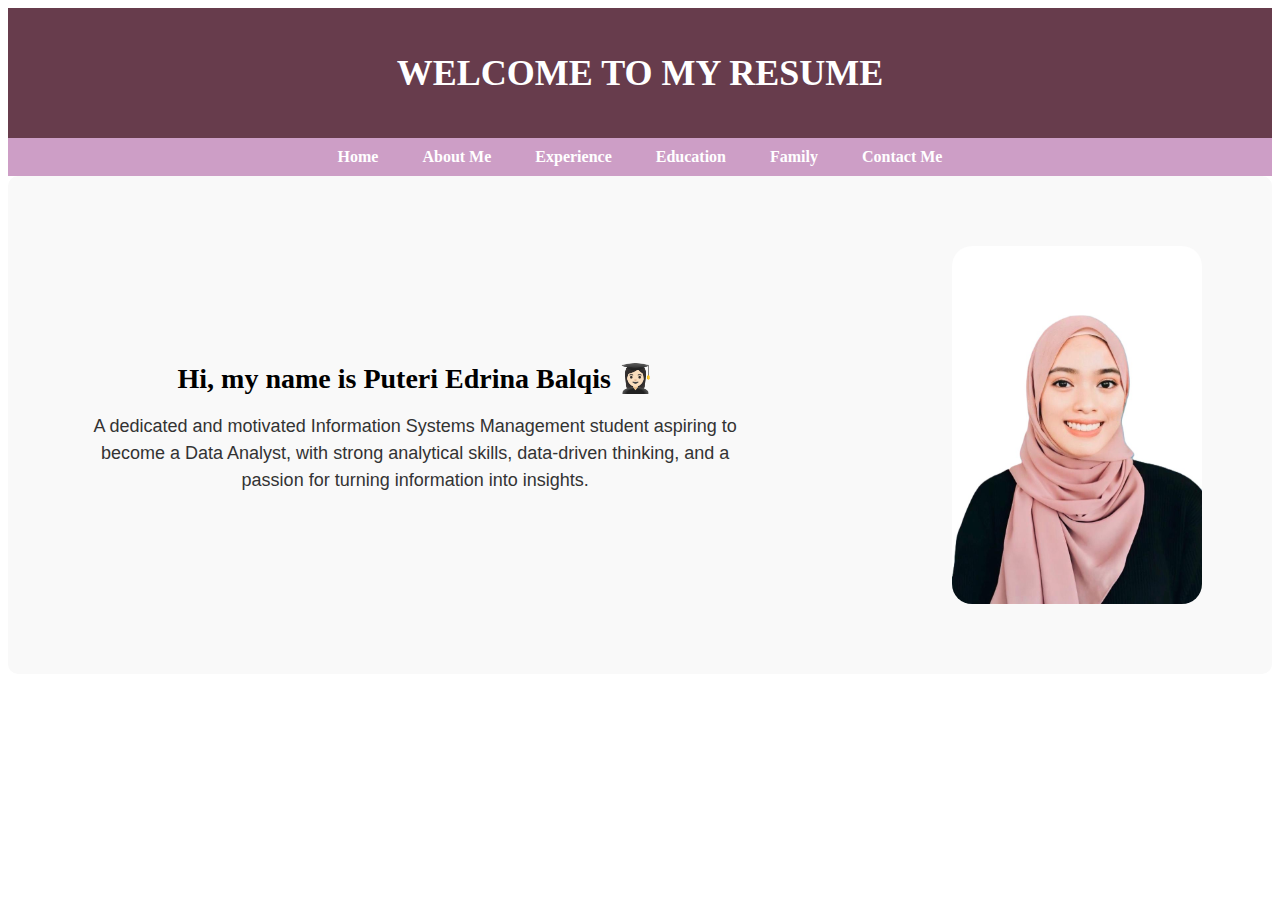
<file: index.html>
<html>
<head>
  <title> Edrina's Resume </title>
  <link rel="stylesheet" href="css/style.css">
</head>
<body>

  <header>
    <h1>WELCOME TO MY RESUME</h1>
  </header>

  <nav>
    <a href="index.html">Home</a>
    <a href="about.html">About Me</a>
    <a href="experience.html">Experience</a>
    <a href="education.html">Education</a>
    <a href="family.html">Family</a>
    <a href="contact.html">Contact Me</a>
  </nav>

  <div class="intro-section">
    <div class="intro-text">
      <h2>Hi, my name is Puteri Edrina Balqis 👩🏻‍🎓</h2>
      <p>A dedicated and motivated Information Systems Management student aspiring to become a Data Analyst, with strong analytical skills, data-driven thinking, and a passion for turning information into insights.</p>
    </div>

    <div class="image-area">
      <img src="images/puteri photo.jpg" alt="Puteri Edrina">
    </div>

</body>
</html>
</file>
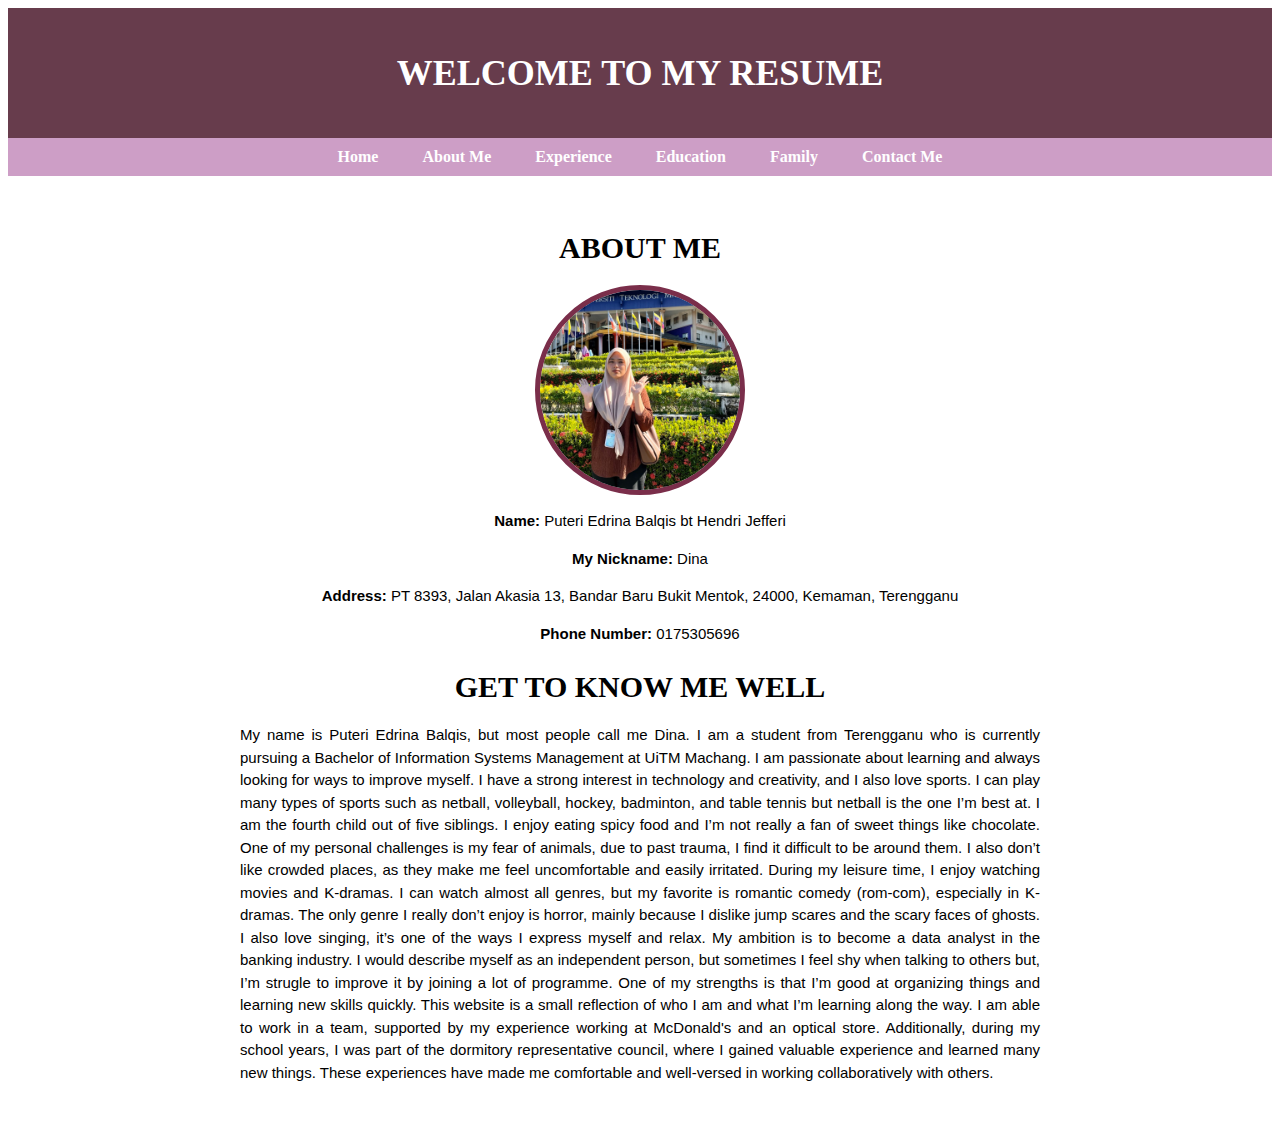
<file: about.html>
<html>
<head>
  <title>About Me</title>
  <link rel="stylesheet" href="css/style.css">
</head>

<body>

  <header>
    <h1>WELCOME TO MY RESUME</h1>
  </header>

  <nav>
    <a href="index.html">Home</a>
    <a href="about.html">About Me</a>
    <a href="experience.html">Experience</a>
    <a href="education.html">Education</a>
    <a href="family.html">Family</a>
    <a href="contact.html">Contact Me</a>
  </nav>

  <div class="container">
    <h2>ABOUT ME</h2>
    <img src="images/my photo 1.jpg" alt="Profile Picture" class="profile">
    <p><strong>Name:</strong> Puteri Edrina Balqis bt Hendri Jefferi</p>
    <p><strong>My Nickname:</strong> Dina</p>
    <p><strong>Address:</strong> PT 8393, Jalan Akasia 13, Bandar Baru Bukit Mentok, 24000, Kemaman, Terengganu</p>
    <p><strong>Phone Number:</strong> 0175305696</p>
  
   
      <h2>GET TO KNOW ME WELL</h2>

      <p style= text-align:justify> My name is Puteri Edrina Balqis, but most people call me Dina. I am a student from Terengganu who is currently pursuing a Bachelor of Information Systems Management at UiTM Machang. I am passionate about learning and always looking for ways to improve myself. I have a strong interest in technology and creativity, and I also love sports. I can play many types of sports such as netball, volleyball, hockey, badminton, and table tennis but netball is the one I’m best at. I am the fourth child out of five siblings. I enjoy eating spicy food and I’m not really a fan of sweet things like chocolate. One of my personal challenges is my fear of animals, due to past trauma, I find it difficult to be around them. I also don’t like crowded places, as they make me feel uncomfortable and easily irritated. During my leisure time, I enjoy watching movies and K-dramas. I can watch almost all genres, but my favorite is romantic comedy (rom-com), especially in K-dramas. The only genre I really don’t enjoy is horror, mainly because I dislike jump scares and the scary faces of ghosts. I also love singing, it’s one of the ways I express myself and relax. My ambition is to become a data analyst in the banking industry. I would describe myself as an independent person, but sometimes I feel shy when talking to others but, I’m strugle to improve it by joining a lot of programme. One of my strengths is that I’m good at organizing things and learning new skills quickly. This website is a small reflection of who I am and what I’m learning along the way. I am able to work in a team, supported by my experience working at McDonald's and an optical store. Additionally, during my school years, I was part of the dormitory representative council, where I gained valuable experience and learned many new things. These experiences have made me comfortable and well-versed in working collaboratively with others.
    </p>

</div>

  </body>
</html>
</file>
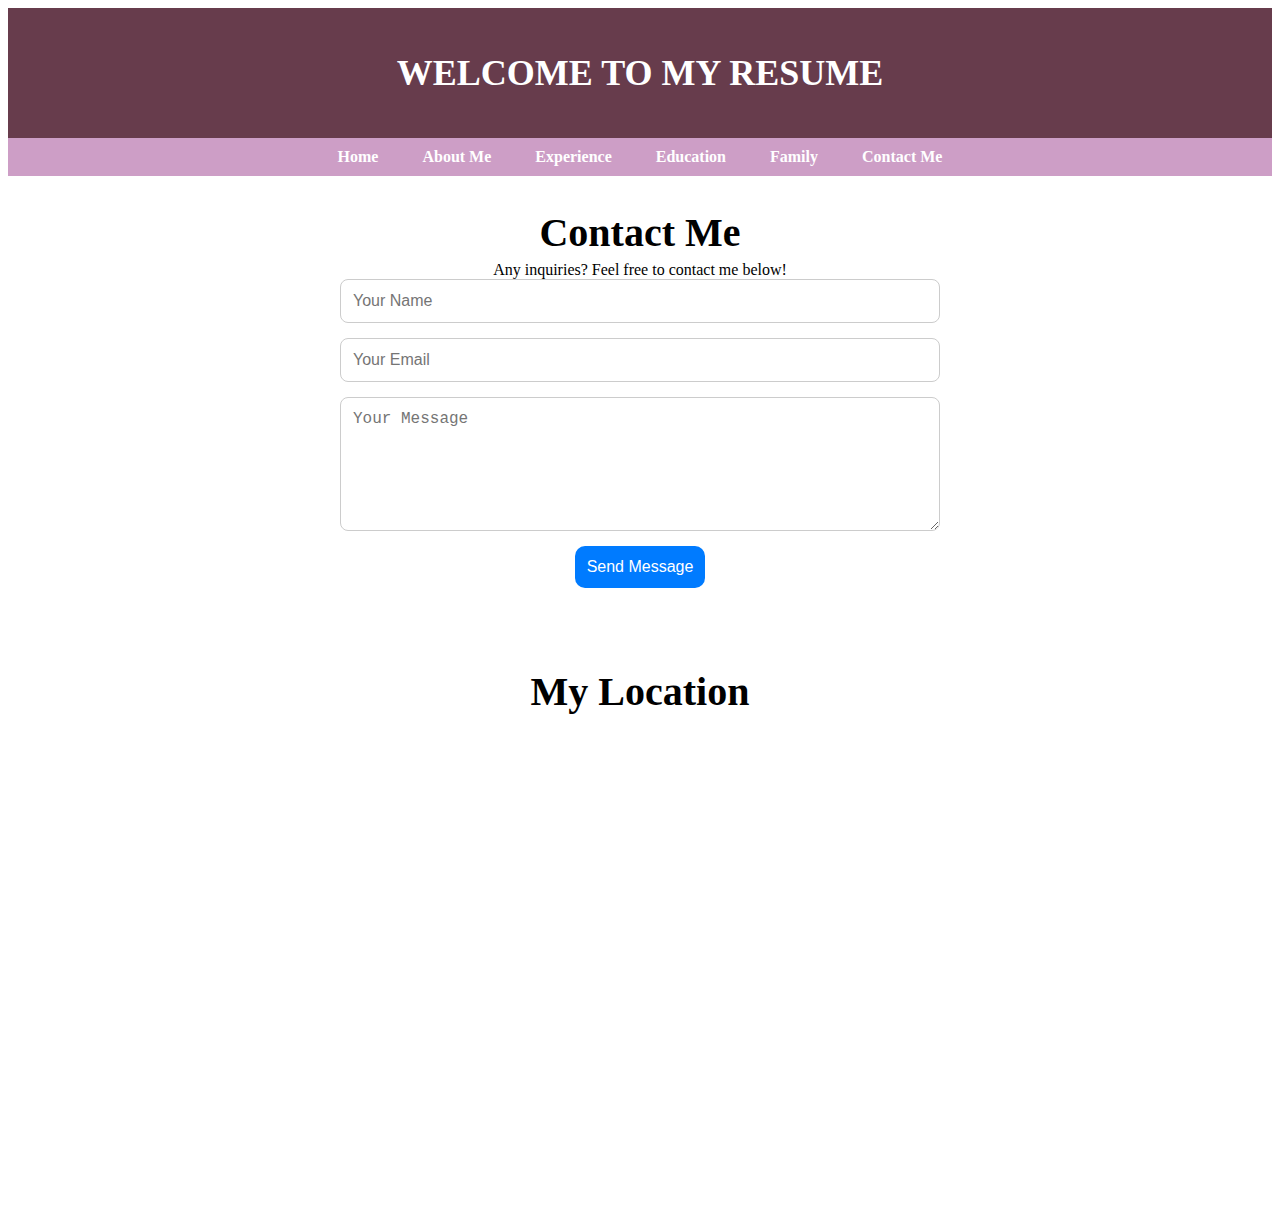
<file: contact.html>
<html>
<head>
    <title> Contact Me </title>
    <link rel="stylesheet" href="css/style.css">
</head>

<body>

    <header>
        <h1>WELCOME TO MY RESUME</h1>
    </header>
        
    <nav>
        <a href="index.html">Home</a>
        <a href="about.html">About Me</a>
        <a href="experience.html">Experience</a>
        <a href="education.html">Education</a>
        <a href="family.html">Family</a>
        <a href="contact.html">Contact Me</a>
    </nav>

    <section class="contact-section">
        <h2>Contact Me</h2>
        <div>Any inquiries? Feel free to contact me below!</div>
        <div class="contact-form">
          <form action="mailto:edrinahendri99@gmail.com" method="post" enctype="text/plain">
          <input type="text" name="name" placeholder="Your Name" required>
          <input type="email" name="email" placeholder="Your Email" required>
          <textarea name="message" placeholder="Your Message" rows="6" required></textarea>
          <button type="submit">Send Message</button>
          </form>
        </div>
        
  <div class="container">
    <h2>My Location </h2>
    <div class="map">
     <iframe src="https://www.google.com/maps/embed?pb=!1m18!1m12!1m3!1d27935.345233100714!2d103.38069841329641!3d4.2355356272461036!2m3!1f0!2f0!3f0!3m2!1i1024!2i768!4f13.1!3m3!1m2!1s0x31c8865793f5bf99%3A0x76dca02146558597!2sBandar%20Baru%20Bukit%20Mentok%2C%2024000%20Chukai%2C%20Terengganu!5e1!3m2!1sen!2smy!4v1751812955507!5m2!1sen!2smy" width="600" height="450" style="border:0;" allowfullscreen="" loading="lazy" referrerpolicy="no-referrer-when-downgrade"></iframe>
    </div>
 </div>
    </section>
</body>
</html>
</file>
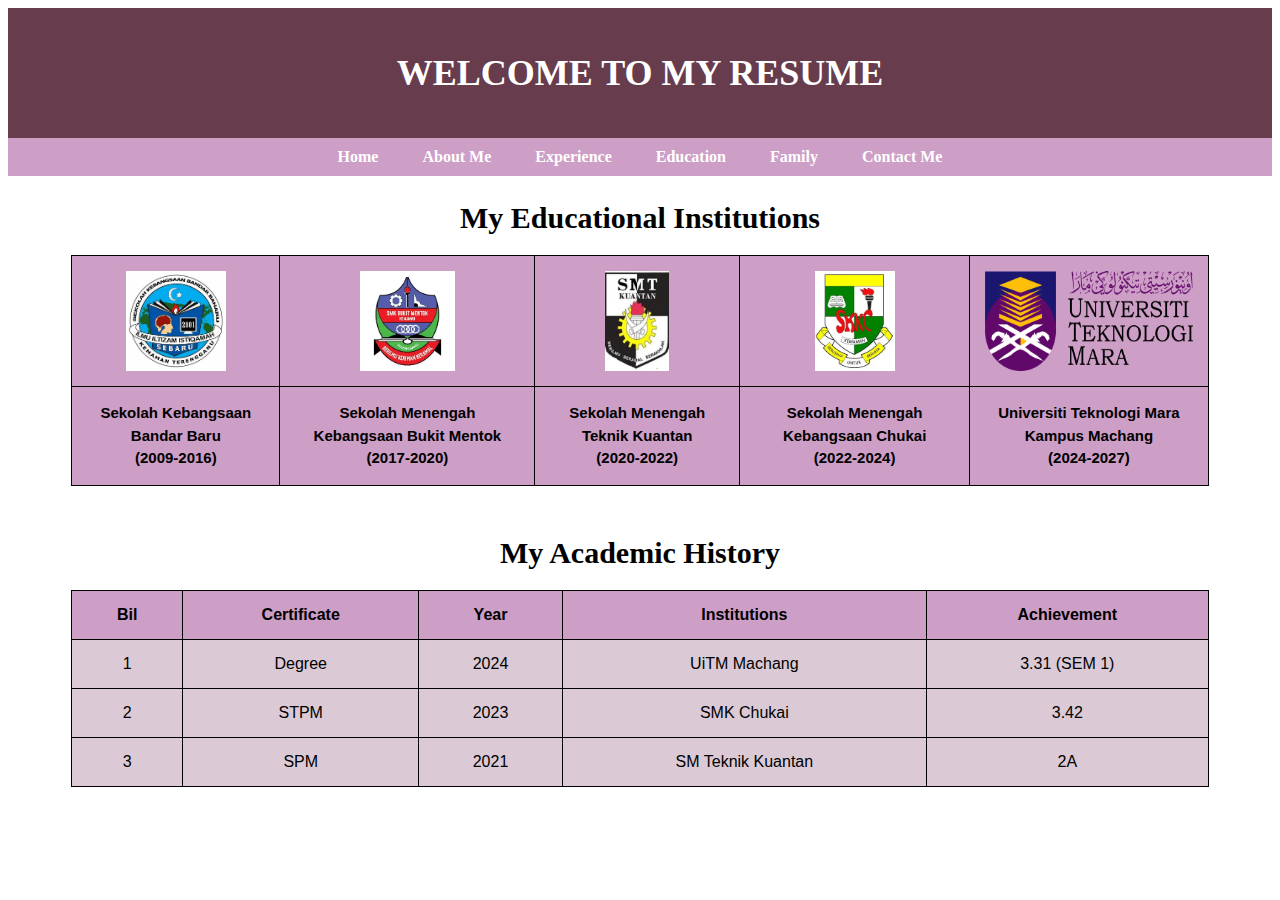
<file: education.html>
<html>
<head>
    <title> My Educational </title>
    <link rel = "stylesheet" href="css/style.css">
</head>

<body>
	   <header>
        <h1>WELCOME TO MY RESUME</h1>
    </header>

    <nav>
        <a href="index.html">Home</a>
        <a href="about.html">About Me</a>
        <a href="experience.html">Experience</a>
        <a href="education.html">Education</a>
        <a href="family.html">Family</a>
        <a href="contact.html">Contact Me</a>
    </nav>
	
	<h2> My Educational Institutions</h2>
<section>
        <table border="1" width="450" align="center">
		<tr height="50">
		<th align="center" valign="center"> <img src="images/logo skbb.jpeg"> <a> </th>
		<th align="center" valign="center"> <img src="images/smk bm.webp"> <a></th>
		<th align="center" valign="center"> <img src="images/sm teknik ktn.webp"> <a> </th>
        <th align="center" valign="center"> <img src="images/smc.webp"> <a></th>
		<th align="center" valign="center"> <img src="images/uitm.png"> <a> </th>
	</tr>
	</tr>
	<tr height="50">
		<th align="center" valign="center"> <p> Sekolah Kebangsaan Bandar Baru <br> (2009-2016) </br> </p> </th>
		<th align="center" valign="center"> <p> Sekolah Menengah Kebangsaan Bukit Mentok <br> (2017-2020) </br> </p>  </th>
		<th align="center" valign="center"> <p> Sekolah Menengah Teknik Kuantan <br> (2020-2022) </br> </p> </th>
        <th align="center" valign="center"> <p> Sekolah Menengah Kebangsaan Chukai <br> (2022-2024) </br> </p>  </th>
		<th align="center" valign="center"> <p> Universiti Teknologi Mara Kampus Machang <br> (2024-2027) </br> </p> </th>
	</tr>
	</tr>
</table> 

      <h2 align="center ">My Academic History</h2>

       <table border="1" width="450" align="center">
        <tr>
            <th>Bil</th>
            <th>Certificate</th>
            <th>Year</th>
            <th>Institutions</th>
            <th>Achievement</th>
        </tr>

        <tr>
            <td>1</td>
            <td>Degree</td>
            <td>2024 </td>
            <td>UiTM Machang</td>
            <td>3.31 (SEM 1)</td>
        </tr>

        <tr>
            <td>2</td>
            <td>STPM</td>
            <td>2023 </td>
            <td>SMK Chukai </td>
            <td>3.42</td>
        </tr>

        <tr>
            <td>3</td>
            <td>SPM </td>
            <td>2021 </td>
            <td>SM Teknik Kuantan</td>
            <td>2A</td>
        </tr>

	</table>
</section>
</body>

</html>
</file>
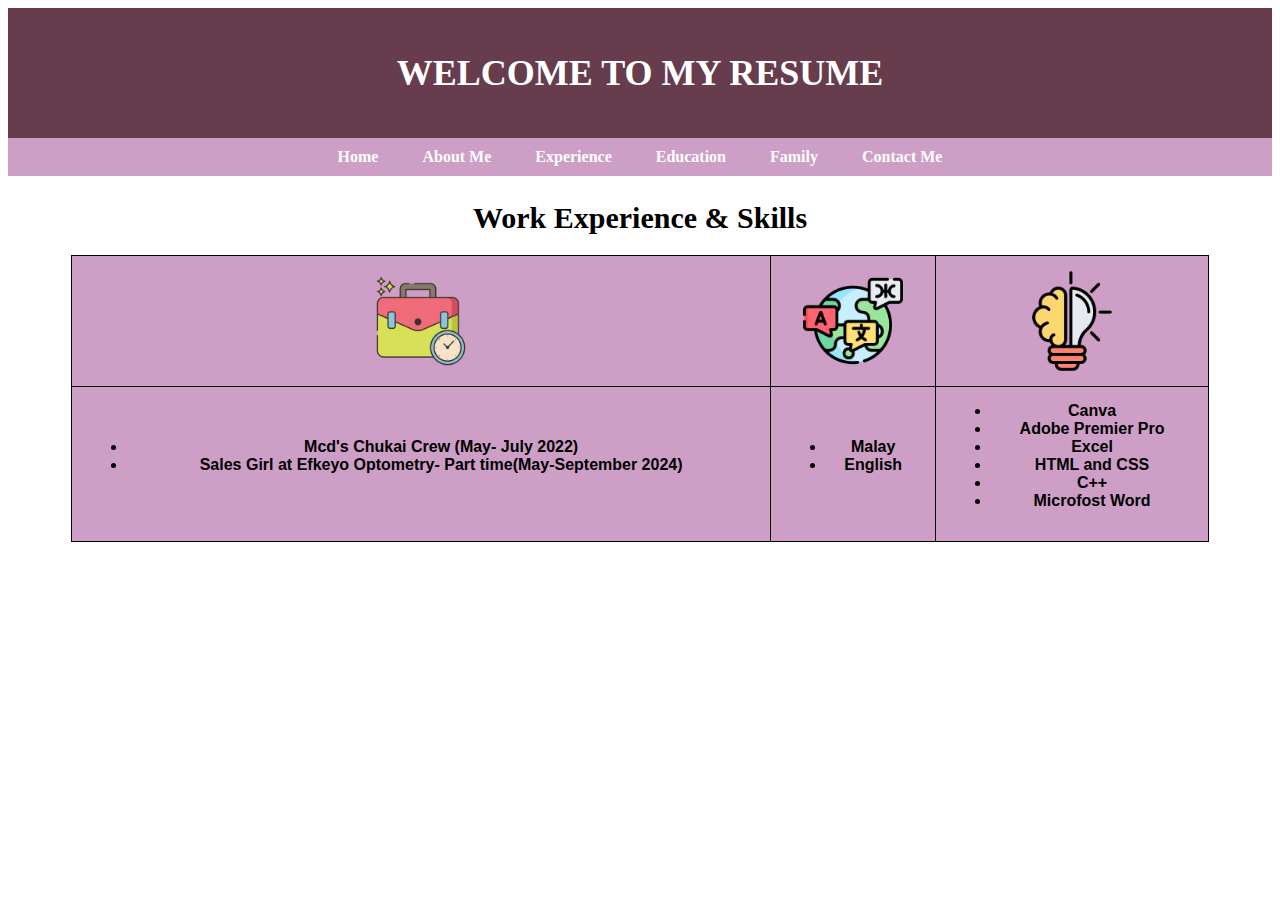
<file: experience.html>
<html>
<head>
    <title> My Experience </title>
      <link rel = "stylesheet" href="css/style.css">
</head>
<body>
    <header>
        <h1>WELCOME TO MY RESUME</h1>
    </header>

    <nav>
        <a href="index.html">Home</a>
        <a href="about.html">About Me</a>
        <a href="experience.html">Experience</a>
        <a href="education.html">Education</a>
        <a href="family.html">Family</a>
        <a href="contact.html">Contact Me</a>
    </nav>

	<h2> Work Experience & Skills </h2>
<section>
	<table border="1" width="500" align="center" cellspacing="0" cellpadding="30">
	<tr height="50">
		<th align="center" valign="center"> <img src="images/workingexperience.png"> <a> </th>
		<th align="center" valign="center"> <img src="images/language.png"> <a></th>
		<th align="center" valign="center"> <img src="images/skills.png"> <a> </th>
	</tr>
	<tr height="100">
		<th align="center" valign="center"> <ul> <li>Mcd's Chukai Crew (May- July 2022) </li> <li> Sales Girl at Efkeyo Optometry- Part time(May-September 2024)</li> </ul> </th>
		<th align="center" valign="center"> <ul> <li> Malay </li> <li> English </li> </ul> </th>
		<th align="center" valign="center"> <ul> <li> Canva </li> <li> Adobe Premier Pro </li> <li> Excel </li> <li> HTML and CSS </li> <li> C++ </li> <li>Microfost Word </li></ul> </th>
	</tr>
	</table>
</section>
</body>

</html>
</file>
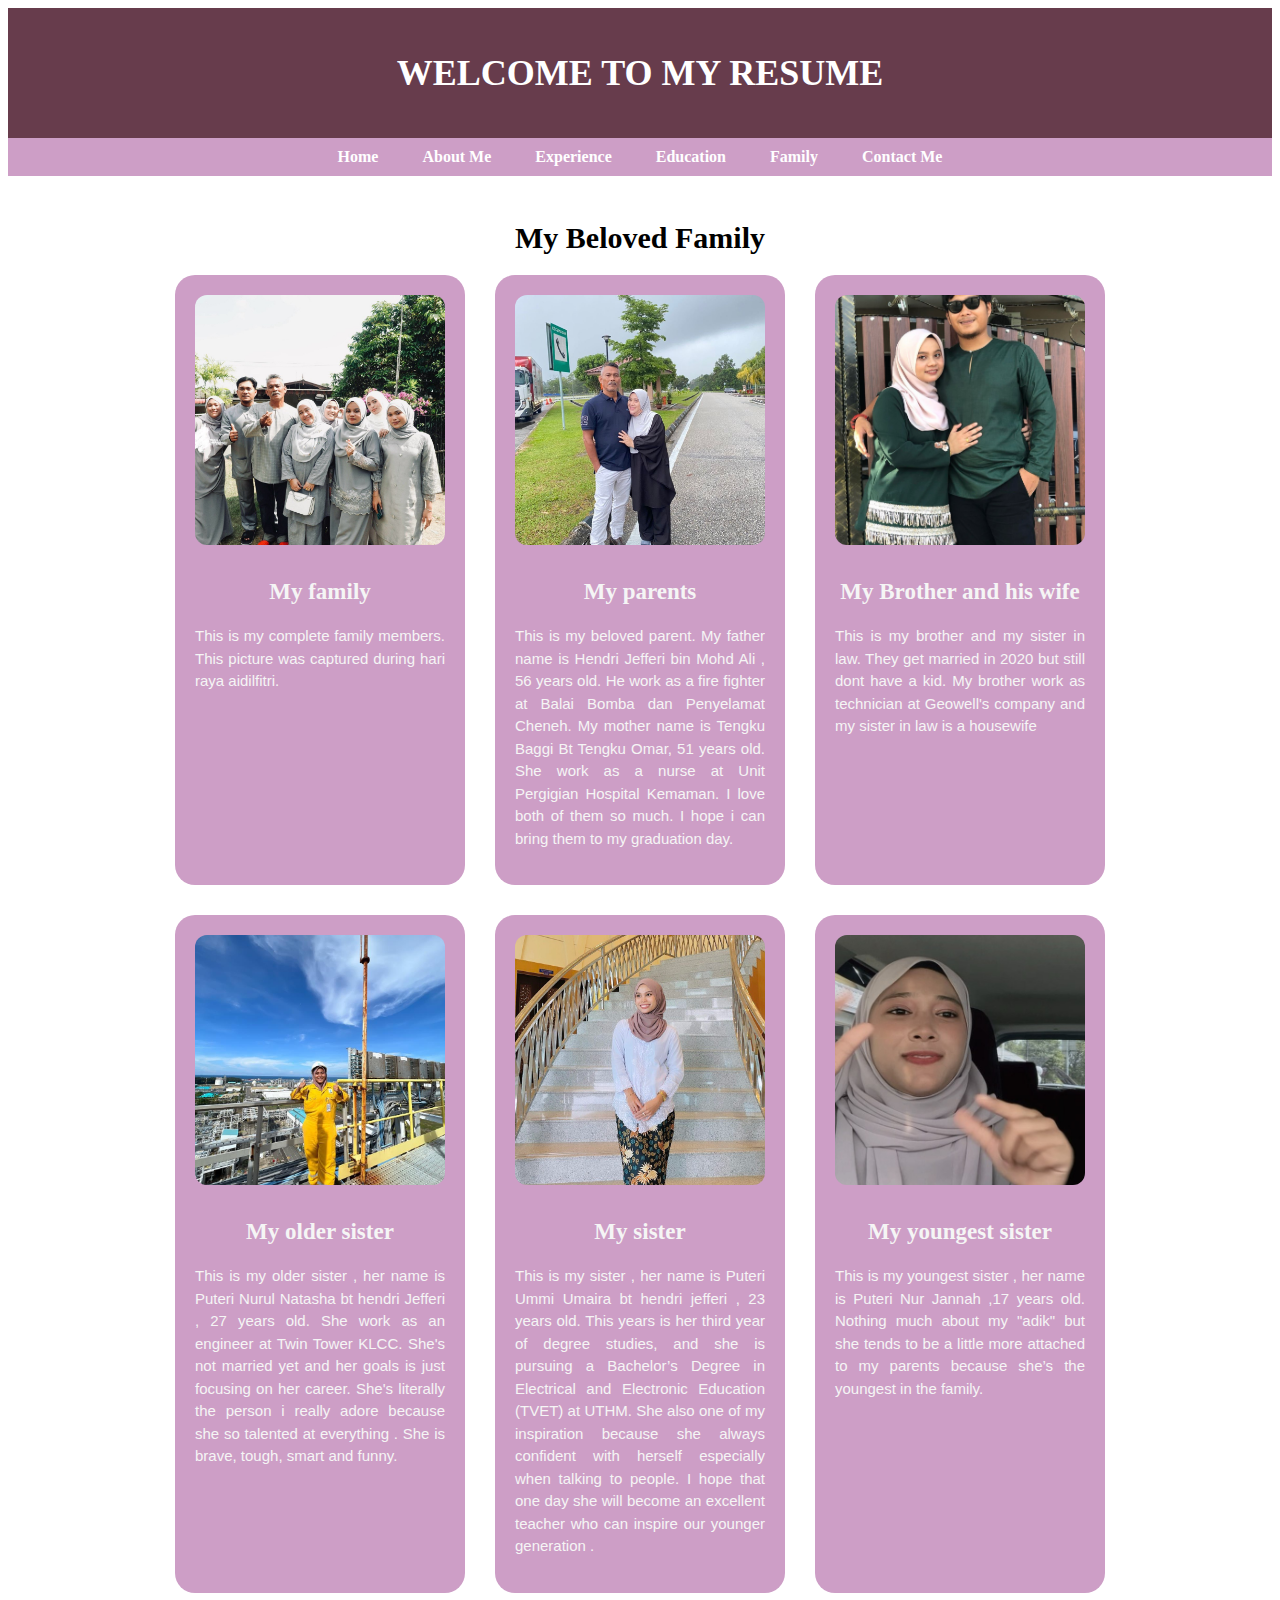
<file: family.html>
<head>
  <title>My Family</title>
  <link rel="stylesheet" href="css/style.css">
  <link href="https://fonts.googleapis.com/css2?family=Poppins:wght@300;600&display=swap" rel="stylesheet">
</head>
  <header>
    <body>

	   <h1>WELCOME TO MY RESUME</h1>
	   </header>
	   
	   <nav>
	    <a href="index.html">Home</a>
      <a href="about.html">About Me</a>
      <a href="experience.html">Experience</a>
      <a href="education.html">Education</a>
			<a href="family.html">Family</a>
      <a href="contact.html">Contact Me</a>
		</nav>

  
  <section class="family-section">
    <h2>My Beloved Family</h2>
    
    <div class="family-container">
     
     <div class="member-card">
        <img src="images/family 5.jpg" alt="my family">
        <h2>My family</h2>
        <p>This is my complete family members. This picture was captured during hari raya aidilfitri.</p>
      </div>


      <div class="member-card">
        <img src="images/my parent.jpg" alt="my parent">
        <h2>My parents</h2>
        <p>This is my beloved parent. My father name is Hendri Jefferi bin Mohd Ali , 56 years old. He work as a fire fighter at Balai Bomba dan Penyelamat Cheneh. My mother name is Tengku Baggi Bt Tengku Omar, 51 years old. She work as a nurse at Unit Pergigian Hospital Kemaman. I love both of them so much. I hope i can bring them to my graduation day.</p>
      </div>



      
      <div class="member-card">
        <img src="images/brother and wife.jpg" alt="my brother and wife">
        <h2>My Brother and his wife</h2>
        <p>This is my brother and my sister in law. They get married in 2020 but still dont have a kid. My brother work as technician at Geowell's company and my sister in law is a housewife</p>
      </div>

  
      <div class="member-card">
        <img src="images/kakak.jpg" alt=" my sister 1 ">
        <h2>My older sister</h2>
        <p>This is my older sister , her name is Puteri Nurul Natasha bt hendri Jefferi , 27 years old. She work as an engineer at Twin Tower KLCC. She's not married yet and her goals is just focusing on her career. She's literally the person i really adore because she so talented at everything . She is brave, tough, smart and funny. </p> 
      </div>

      
  
      <div class="member-card">
        <img src="images/ummi sister.jpg" alt=" my second sister">
        <h2>My sister</h2>
        <p> This is my sister , her name is Puteri Ummi Umaira bt hendri jefferi , 23 years old. This years is her third year of degree studies, and she is pursuing a Bachelor’s Degree in Electrical and Electronic Education (TVET) at UTHM. She also one of my inspiration  because she always confident with herself especially when talking to people. I hope that one day she will become an excellent teacher who can inspire our younger generation .</p> 
      </div>

  
      <div class="member-card">
        <img src="images/adik.jpg" alt=" my youngest sister">
        <h2>My youngest sister</h2>
        <p>This is my youngest sister , her name is Puteri Nur Jannah ,17 years old. Nothing much about my "adik" but she tends to be a little more attached to my parents because she’s the youngest in the family.</p> 
      </div>

   
    </div>
  </section>
</body>


</html>
</file>
<file: css/style.css>
header {
  background-color: #673c4c;
  color: white;
  padding: 20px;
  text-align: center;
}

header h1 {
  font-size: 36px;
  color: white;
}

p{
  font-family: arial;
  font-size: 15px;
  line-height: 1.5;

}
  
.intro-section {
  display: flex;
  justify-content: space-between;
  align-items: center;
  padding: 70px;
  background-color: #f9f9f9;
  border-radius: 10px;
}

.intro-text {
  width: 60%;
  text-align: center;
}

.intro-text h2 {
  font-size: 28px;
  margin-bottom: 10px;
}

.intro-text p {
  font-size: 18px;
  color: #333;
  text-align: center;
}

.image-area img {
  width: 250px;
  height: auto;
  border-radius: 20px;
}


nav {
  background-color: rgb(205, 158, 198);
  text-align: center;
  padding: 10px;
}

nav a {
  text-decoration: none;
  color: white;
  margin: 20px;
  font-weight: bold;
  font-size: 16px;
}

nav a:hover {
  color: #ffd700;
}

.container {
  max-width: 800px;
  margin: auto;
  background-color: white;
  padding: 30px;
  border-radius: 10px;
  text-align: center;
}

img.profile {
  width: 200px;
  height: 200px;
  border-radius: 50%;
  border: 5px solid #7a2e4a;
  object-fit: cover;
}

h2 {
  font-size: 30px;
  margin-bottom: 20px;
  text-align: center;
}

img {
  height: 100px;
  margin: auto;
  max-width: 100%;
}

table {
  width: 90%;
  font-family: Arial, sans-serif;
  text-align: center;
  border: 1px solid black;
  border-collapse: collapse;
  background-color: rgb(219, 202, 213);  
  margin-bottom: 50px; 
}

th{
  border: 1px solid black;
  border-collapse: collapse;
  background-color:rgb(205, 158, 198);
  padding: 15px;   
}

td{
  border: 1px solid black;
  border-collapse: collapse;
  padding: 15px;
  color:black;
  text-align: center;
  box-sizing: border-box;
}

tr:hover{
  background-color:gold;
}

.family-section {
  padding: 20px;
  text-align: center;
}

.family-container {
  display: flex;
  justify-content: center;
  gap: 30px;
  flex-wrap: wrap;
}

.member-card {
  background-color: rgb(205, 158, 198);
  padding: 20px;
  border-radius: 20px;
  width: 250px;
}

.member-card img {
  width: 100%;
  height: 250px;
  object-fit: cover;
  border-radius: 12px;
  margin-bottom: 15px;
}

.member-card h2 {
  font-size: 23px;
  color: whitesmoke;
}

.member-card p {
  font-size: 15px;
  color: whitesmoke;
  text-align: justify;
}

.contact-section {
  text-align: center;
}

.contact-section h2 {
  font-size: 40px;
  margin-bottom: 5px;
}

.contact-container {
  gap: 20px;
  justify-content: center;
  padding: 10px;
}

.contact-form {
  width: 90%;
  max-width: 600px;
  margin: auto;
}

.contact-form input,.contact-form textarea {
  width: 100%;
  padding: 12px;
  margin-bottom: 15px;
  border: 1px solid #ccc;
  border-radius: 8px;
  font-size: 16px;
  color: #333;
}

.contact-form button {
  background-color: #007BFF;
  color: white;
  border: none;
  padding: 12px;
  border-radius: 10px;
  cursor: pointer;
  font-size: 16px;
}

.contact-form button:hover {
  background-color: #0056b3;
}
</file>
